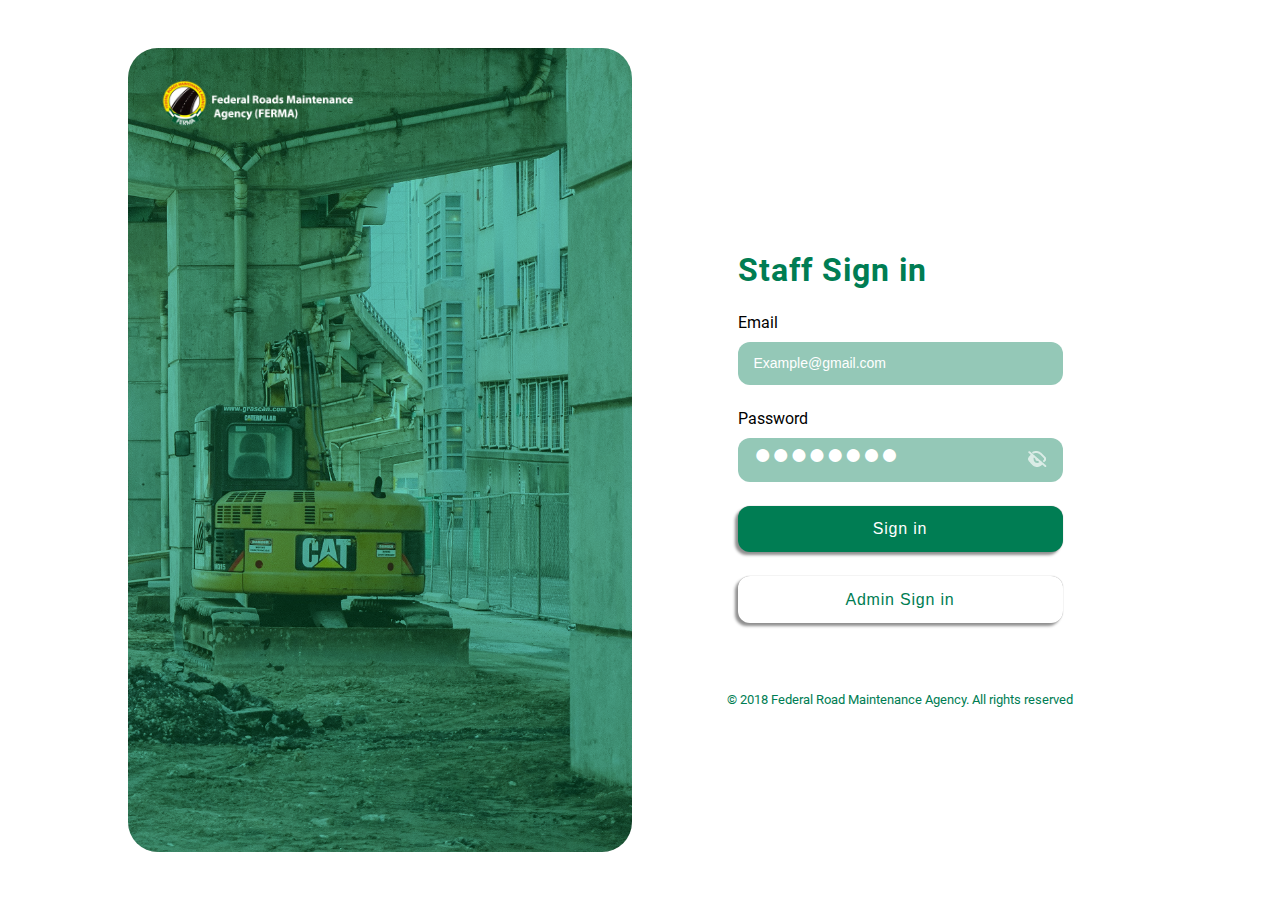
<file: index.html>
<!DOCTYPE html>
<html lang="en">
<head>
    <meta charset="UTF-8">
    <meta name="viewport" content="width=device-width, initial-scale=1.0">
    <title>Ferma-Bridge/Sign-in </title>
    <link rel="stylesheet" href="css/styles.css">
</head>
<body>

    <section class="sign-in__page">

        <div class="container sign-in__container">

            <div class="hero">
                <img class="logo" src = "Assets/ferma____logo.png" alt="">
            </div>
            <div class="form__section">
                <div class="hero-sm">
                    <img class="logo" src = "Assets/ferma____logo.png" alt="">
                </div>
                <div class="form__container">
                    <h2>Staff Sign in</h2>
                    <form action="">
                        <label for="mail">Email</label>
                        <input id="mail" type="email" placeholder="Example@gmail.com" required>
                        <label for="password">Password</label>
                        <input id="password" type="password" placeholder="&#9679;&#9679;&#9679;&#9679;&#9679;&#9679;&#9679;&#9679;" required>
                        <input class="sign-in__btn" type="submit" value="Sign in">
                    </form>
                    <a  href=""><button title="admin sign in" class="admin-btn">Admin Sign in</button></a>
                </div>
                <small class="footer">&copy; 2018 Federal Road Maintenance Agency. All rights reserved</small>
            </div>

        </div>

    </section>
    
</body>
</html>
</file>
<file: css/styles.css>
*,
*::before,
*::after {
    margin: 0;
    padding: 0;
    box-sizing: border-box;
    text-decoration: none;
    border: none;
    outline: none;
    list-style-type: none;
}

:root {
    --container-lg: 80%;
    --container-md: 88%;
    --container-sm: 94%;

    --color-bg1: #94C8B7;
    --color-bg1hsl: hsl(160, 32%, 68%);


    --color-bg2: #DFEFEA;
    --color-bg2hsl: hsl(161, 33%, 91%);

    --color-bg3: #007D53;
    --color-bg3hsl: hsla(160, 100%, 25%, .6);


    --color-white: #fff;
    --color-black: #000;

    --border-radius: 12px;

    --transition: all linear 400ms;

}

@font-face {
    font-family: Roboto;
    src: url(../Assets/Roboto/Roboto-Regular.ttf);
}

@font-face {
    font-family: Roboto-Bold;
    src: url(../Assets/Roboto/Roboto-Bold.ttf);
}

body {
    font-family: Roboto, sans-serif;
}

img {
    max-width: 100%;
    width: 100%;
    display: block;
    object-fit: cover;
}

a{
    color: var(--color-white);
}

h1,
h2,
h3,
h4,
h5 {
    line-height: 1.2;
}

h1 {
    font-size: 2.4rem;
}

h2 {
    font-size: 2rem;
    font-family: Roboto-Bold;
}

h3 {
    font-size: 1.6rem;
}

h4 {
    font-size: 1.3rem;
}

.container {
    width: var(--container-lg);
    margin: 0 auto;
    max-width: 1400px;
}

.row {
    display: flex;
    justify-content: space-between;
    align-items: center;
}


/* STAFF SIGN IN PAGE */

.sign-in__container {
    display: grid;
    grid-gap: 1rem;
    grid-template-columns: repeat(2, 1fr);
    height: 100vh;
    padding: 3rem 0;
}

/* HERO SECTION */

.hero {
    align-items: flex-start;
    background: url(../Assets/images/pexels-maarten-van-den-heuvel-4254898.jpg);
    background-color: var(--color-bg3hsl);
    background-size: cover;
    background-position: right center;
    background-blend-mode: soft-light;
    border-radius: 30px;
    padding: 2em;
}

.hero-sm{
    display: none;
}

.logo {
    width: 200px;
}

/* FORM SECTION */

.form__section {
    display: flex;
    flex-direction: column;
    align-items: center;
    justify-content: center;
    width: 100%;
}

.form__section div {
    margin-top: 4.5vw;
}

.form__section h2 {
    margin-bottom: 1.5rem;
    color: var(--color-bg3);
    letter-spacing: 1px;
}

.form__section input,
.admin-btn {
    display: block;
    background-color: var(--color-bg1);
    margin: .6rem 0 1.5rem;
    padding: .9rem 1rem;
    width: 100%;
    max-width: 325px;
    border-radius: var(--border-radius);
    color: var(--color-white);
}
.form__container{
    width: 100%;
    max-width: 325px;
}

.form__section input[type='password'] {
    background: url(../Assets/SVG/eye-off-svgrepo-com.png), var(--color-bg1);
    background-repeat: no-repeat;
    background-position: right 1rem center;
}

.form__section input[type='password']::placeholder {
    font-size: 30px;
}

::placeholder {
    color: var(--color-white);
    font-size: 14px;
}

.sign-in__btn {
    margin: .75rem 0;
    background: var(--color-bg3) !important;
    color: var(--color-white);
}

.admin-btn {
    background: var(--color-white) !important;
    color: var(--color-bg3);
}

.admin-btn,
.sign-in__btn {
    box-shadow: -3px 3px 3px #8f8f8f, 0px 0px 1px #8f8f8f;
    font-size: 16px;
    letter-spacing: .8px;
    cursor: pointer;
}



/* FOOTER SECTION */

.footer {
    margin-top: 3.5vw;
    color: var(--color-bg3);
}

/* MEDIA QUERY(IPAD) */

@media screen and (max-width:900px) {
    .container {
        width: var(--container-md);
        
    }

    .sign-in__page {
        background: url(../Assets/images/pexels-maarten-van-den-heuvel-4254898.jpg);
        background-color: var(--color-bg3hsl);
        background-size: cover;
        background-position: right 5rem center;
        background-blend-mode: soft-light;
    }

    .sign-in__container {
        grid-template-columns: 1fr;
    }

    .hero {
        display: none;
    }

    .form__container {
        background: var(--color-white);
        border-radius: var(--border-radius);
        padding: 1.5rem;
        margin-bottom: 3rem;
    }
    .hero-sm{
        display: block;
        align-self: center;
       width: 325px;
        margin-bottom: 3rem;
    }

    .footer{
        color: var(--color-white);
        font-size: 12px;
    }
}

/* MEDIA QUERY(MOBILE) */

@media screen and (max-width:500px) {
    .container {
        width: var(--container-sm);
        
    }
}
</file>
